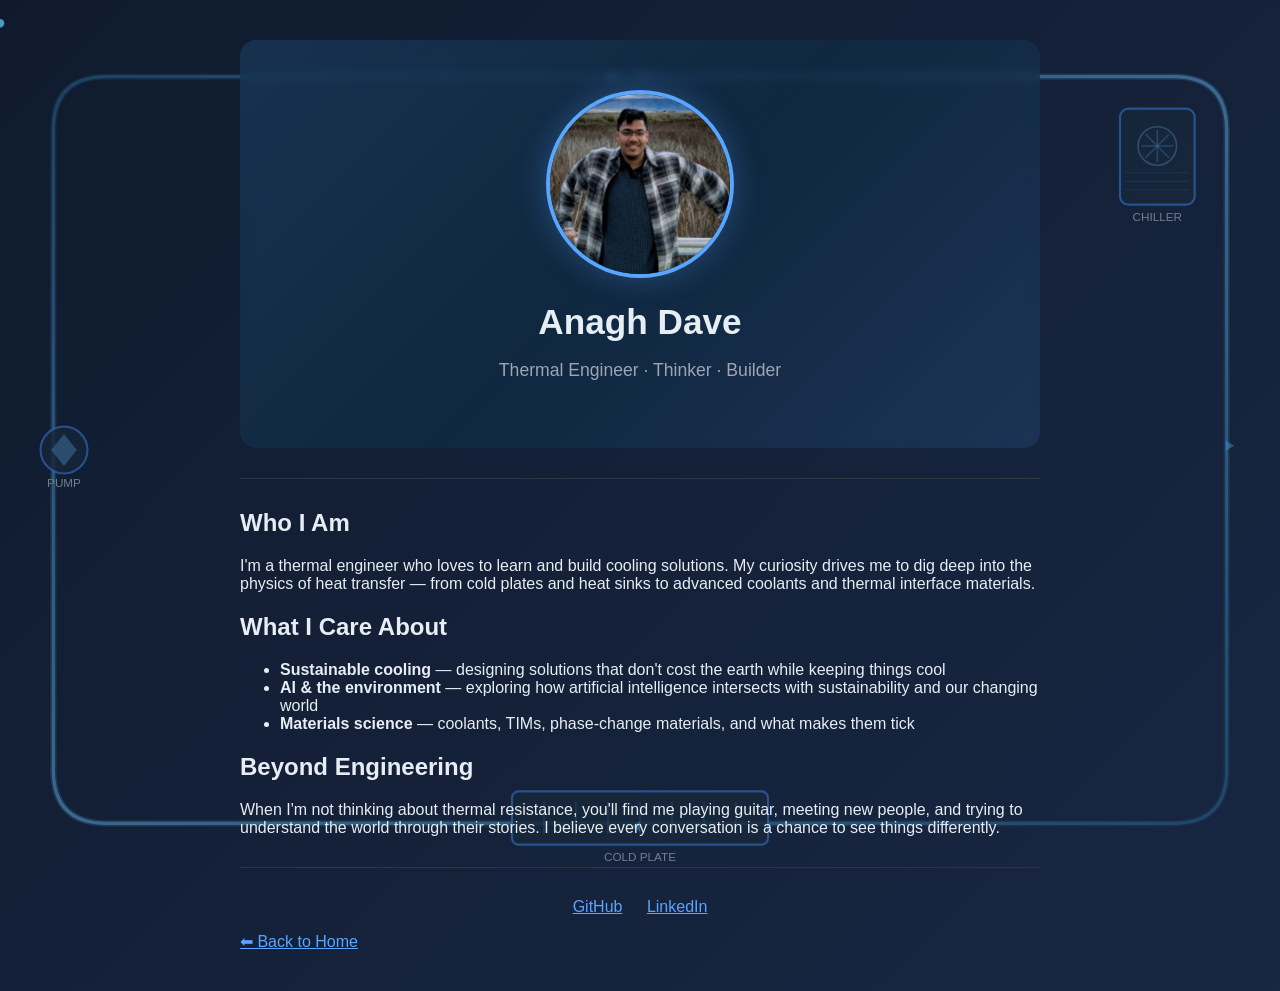
<file: about.html>
<!DOCTYPE html>
<html>
<head>
  <title>About – Cooling Lab</title>
  <link rel="stylesheet" href="style.css">
  <style>
    .about-wrapper {
      position: relative;
      min-height: 100vh;
    }
    .coolant-bg {
      position: fixed;
      top: 0;
      left: 0;
      width: 100%;
      height: 100%;
      z-index: 0;
      opacity: 0.7;
      pointer-events: none;
    }
    .about-wrapper article {
      position: relative;
      z-index: 1;
    }
  </style>
</head>

<body>
<div class="about-wrapper">
  <img src="coolant-loop.svg" class="coolant-bg" alt="">

<article>

  <div style="text-align:center; margin-bottom:30px; padding:50px 20px; background:linear-gradient(135deg, rgba(26,58,92,0.7), rgba(15,43,68,0.7), rgba(31,58,95,0.7)); border-radius:16px; backdrop-filter:blur(5px);">
    <img src="anagh.jpg" alt="Anagh Dave" style="width:180px; height:180px; border-radius:50%; object-fit:cover; border:4px solid #58a6ff; box-shadow:0 0 30px rgba(88,166,255,0.3);">
    <h1 style="margin-top:20px; margin-bottom:5px;">Anagh Dave</h1>
    <p style="color:#9da5b4; font-size:1.1rem;">Thermal Engineer · Thinker · Builder</p>
  </div>

  <hr style="border:none; border-top:1px solid #30363d; margin:30px 0;">

  <h2>Who I Am</h2>
  <p>
    I'm a thermal engineer who loves to learn and build cooling solutions. My curiosity drives me to dig deep
    into the physics of heat transfer — from cold plates and heat sinks to advanced coolants and thermal
    interface materials.
  </p>

  <h2>What I Care About</h2>
  <ul>
    <li><strong>Sustainable cooling</strong> — designing solutions that don't cost the earth while keeping things cool</li>
    <li><strong>AI & the environment</strong> — exploring how artificial intelligence intersects with sustainability and our changing world</li>
    <li><strong>Materials science</strong> — coolants, TIMs, phase-change materials, and what makes them tick</li>
  </ul>

  <h2>Beyond Engineering</h2>
  <p>
    When I'm not thinking about thermal resistance, you'll find me playing guitar, meeting new people,
    and trying to understand the world through their stories. I believe every conversation is a chance
    to see things differently.
  </p>

  <hr style="border:none; border-top:1px solid #30363d; margin:30px 0;">

  <p style="text-align:center;">
    <a href="https://github.com/Ubuntu805" style="color:#58a6ff; margin:0 10px;">GitHub</a>
    <a href="https://linkedin.com/in/" style="color:#58a6ff; margin:0 10px;">LinkedIn</a>
  </p>

  <a href="index.html">⬅ Back to Home</a>

</article>
</div>
</body>
</html>
</file>
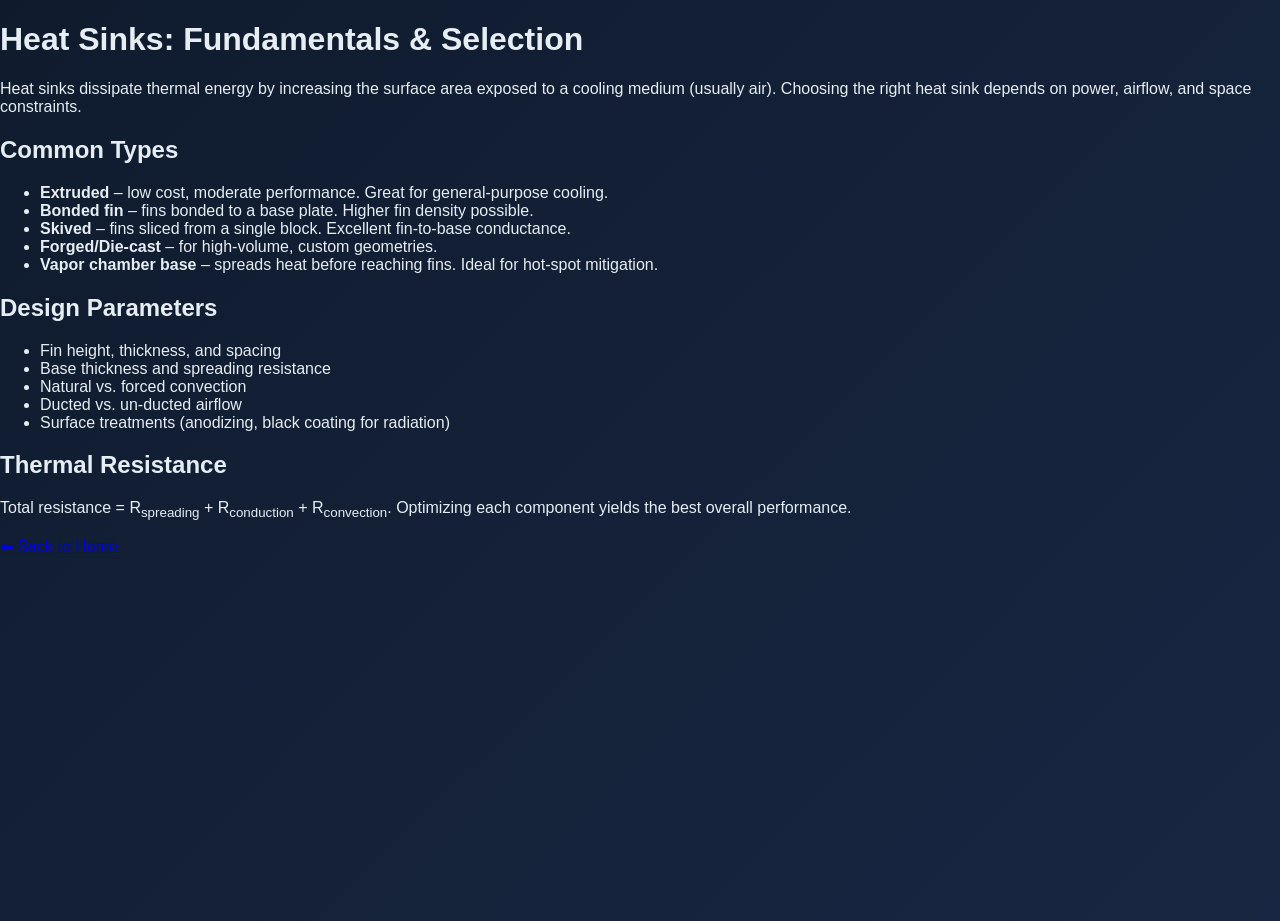
<file: heat-sinks.html>
<!DOCTYPE html>
<html>
<head>
  <title>Heat Sinks – Cooling Lab</title>
  <link rel="stylesheet" href="style.css">
</head>

<body>

  <h1>Heat Sinks: Fundamentals & Selection</h1>

  <p>
    Heat sinks dissipate thermal energy by increasing the surface area exposed to a cooling medium (usually air).
    Choosing the right heat sink depends on power, airflow, and space constraints.
  </p>

  <h2>Common Types</h2>
  <ul>
    <li><strong>Extruded</strong> – low cost, moderate performance. Great for general-purpose cooling.</li>
    <li><strong>Bonded fin</strong> – fins bonded to a base plate. Higher fin density possible.</li>
    <li><strong>Skived</strong> – fins sliced from a single block. Excellent fin-to-base conductance.</li>
    <li><strong>Forged/Die-cast</strong> – for high-volume, custom geometries.</li>
    <li><strong>Vapor chamber base</strong> – spreads heat before reaching fins. Ideal for hot-spot mitigation.</li>
  </ul>

  <h2>Design Parameters</h2>
  <ul>
    <li>Fin height, thickness, and spacing</li>
    <li>Base thickness and spreading resistance</li>
    <li>Natural vs. forced convection</li>
    <li>Ducted vs. un-ducted airflow</li>
    <li>Surface treatments (anodizing, black coating for radiation)</li>
  </ul>

  <h2>Thermal Resistance</h2>
  <p>
    Total resistance = R<sub>spreading</sub> + R<sub>conduction</sub> + R<sub>convection</sub>.
    Optimizing each component yields the best overall performance.
  </p>

  <a href="index.html">⬅ Back to Home</a>

</body>
</html>
</file>
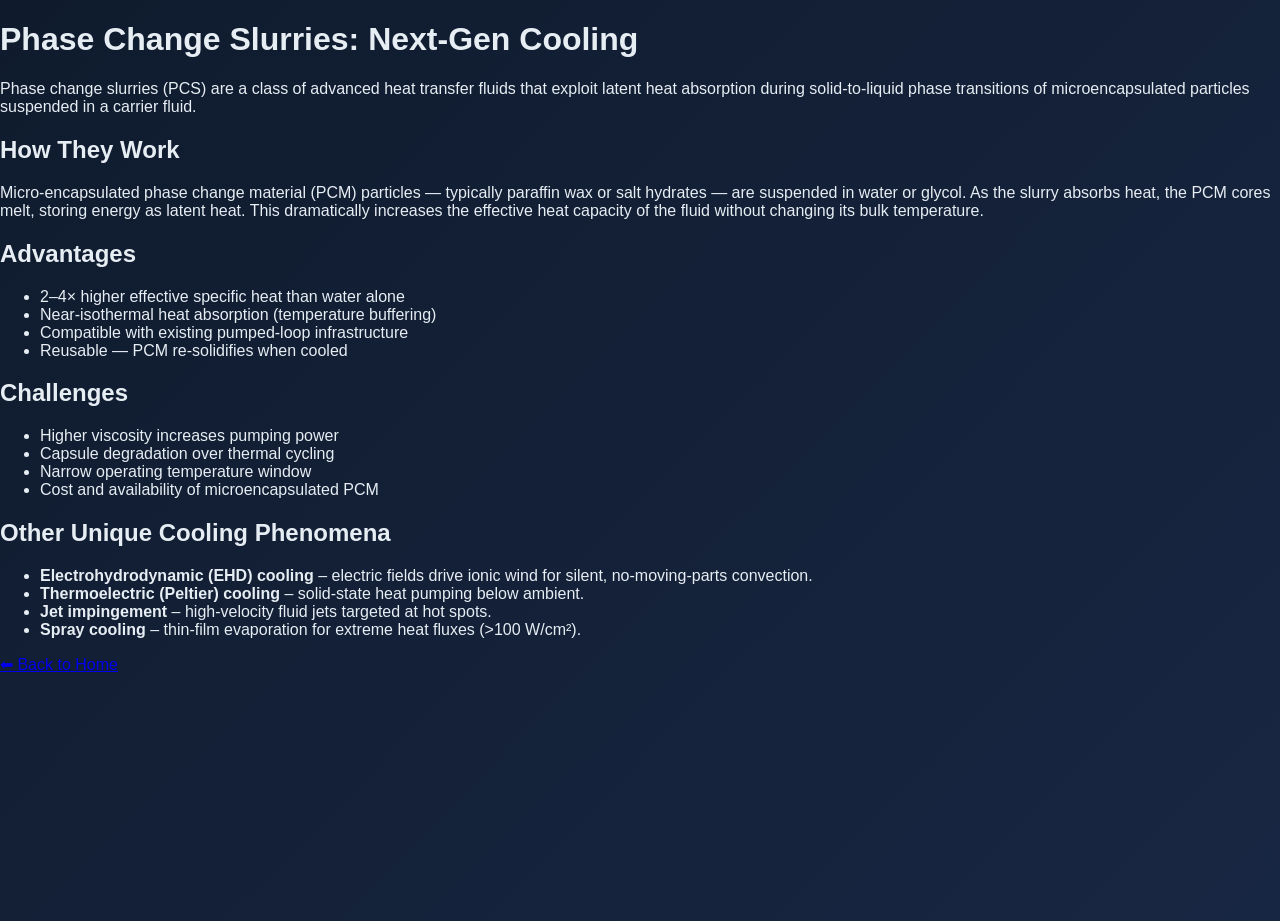
<file: phase-change-slurries.html>
<!DOCTYPE html>
<html>
<head>
  <title>Phase Change Slurries – Cooling Lab</title>
  <link rel="stylesheet" href="style.css">
</head>

<body>

  <h1>Phase Change Slurries: Next-Gen Cooling</h1>

  <p>
    Phase change slurries (PCS) are a class of advanced heat transfer fluids that exploit latent heat
    absorption during solid-to-liquid phase transitions of microencapsulated particles suspended in a carrier fluid.
  </p>

  <h2>How They Work</h2>
  <p>
    Micro-encapsulated phase change material (PCM) particles — typically paraffin wax or salt hydrates —
    are suspended in water or glycol. As the slurry absorbs heat, the PCM cores melt, storing energy
    as latent heat. This dramatically increases the effective heat capacity of the fluid without
    changing its bulk temperature.
  </p>

  <h2>Advantages</h2>
  <ul>
    <li>2–4× higher effective specific heat than water alone</li>
    <li>Near-isothermal heat absorption (temperature buffering)</li>
    <li>Compatible with existing pumped-loop infrastructure</li>
    <li>Reusable — PCM re-solidifies when cooled</li>
  </ul>

  <h2>Challenges</h2>
  <ul>
    <li>Higher viscosity increases pumping power</li>
    <li>Capsule degradation over thermal cycling</li>
    <li>Narrow operating temperature window</li>
    <li>Cost and availability of microencapsulated PCM</li>
  </ul>

  <h2>Other Unique Cooling Phenomena</h2>
  <ul>
    <li><strong>Electrohydrodynamic (EHD) cooling</strong> – electric fields drive ionic wind for silent, no-moving-parts convection.</li>
    <li><strong>Thermoelectric (Peltier) cooling</strong> – solid-state heat pumping below ambient.</li>
    <li><strong>Jet impingement</strong> – high-velocity fluid jets targeted at hot spots.</li>
    <li><strong>Spray cooling</strong> – thin-film evaporation for extreme heat fluxes (>100 W/cm²).</li>
  </ul>

  <a href="index.html">⬅ Back to Home</a>

</body>
</html>
</file>
<file: style.css>
body {
  margin: 0;
  font-family: Arial, sans-serif;
  color: #e6edf3;
  background: linear-gradient(-45deg, #0d1117, #1a1f3a, #1b2a4a, #0f1b2d);
  background-size: 400% 400%;
  animation: gradientShift 15s ease infinite;
  min-height: 100vh;
}

@keyframes gradientShift {
  0% { background-position: 0% 50%; }
  50% { background-position: 100% 50%; }
  100% { background-position: 0% 50%; }
}

/* HOME PAGE BACKGROUND */
.home-page {
  animation: none;
}

.video-bg {
  position: fixed;
  top: 0;
  left: 0;
  width: 100%;
  height: 100%;
  object-fit: cover;
  z-index: 0;
}

.video-overlay {
  position: fixed;
  top: 0;
  left: 0;
  width: 100%;
  height: 100%;
  background: rgba(13, 17, 23, 0.2);
  z-index: 1;
  pointer-events: none;
}

.home-page > *:not(.video-bg):not(.video-overlay) {
  position: relative;
  z-index: 2;
}

/* HERO */
.hero {
  text-align: center;
  padding: 80px 20px;
  background: transparent;
}

.hero h1 {
  font-size: 3rem;
  margin-bottom: 10px;
}

.hero p {
  color: #9da5b4;
}

/* POSTS GRID */
.posts {
  display: flex;
  flex-wrap: wrap;
  gap: 20px;
  justify-content: center;
  padding: 40px;
  max-width: 1200px;
  margin: 0 auto;
}

/* CARD */
.card {
  background: rgba(22,27,34,0.8);
  backdrop-filter: blur(10px);
  border: 1px solid rgba(48,54,61,0.5);
  border-radius: 10px;
  width: 300px;
  padding: 15px;
  transition: transform 0.2s, box-shadow 0.2s;
}

.card:hover {
  transform: translateY(-5px);
  box-shadow: 0 8px 25px rgba(88,166,255,0.15);
}

.card img {
  width: 100%;
  border-radius: 8px;
}

.card h2 {
  margin-top: 10px;
}

.card p {
  color: #9da5b4;
}

/* ARTICLE HERO IMAGE */
.article-hero {
  width: 100%;
  max-height: 350px;
  object-fit: cover;
  border-radius: 10px;
  margin: 20px 0;
}

/* INLINE FIGURE */
.figure {
  margin: 30px 0;
  text-align: center;
}

.figure img {
  width: 100%;
  max-width: 700px;
  border-radius: 8px;
}

.figure figcaption {
  color: #9da5b4;
  font-size: 0.9rem;
  margin-top: 8px;
  font-style: italic;
}

/* ARTICLE BODY */
article {
  max-width: 800px;
  margin: 0 auto;
  padding: 40px 20px;
}

article h1 {
  font-size: 2.2rem;
  margin-bottom: 10px;
}

article a {
  color: #58a6ff;
}

/* THERMAL STACK */
.stack-section {
  text-align: center;
  padding: 60px 20px 40px;
  position: relative;
  z-index: 2;
}

.stack-title {
  font-size: 2rem;
  margin-bottom: 5px;
  letter-spacing: 1px;
}

.stack-subtitle {
  color: #9da5b4;
  font-size: 0.95rem;
  margin-bottom: 35px;
}

.stack-container {
  display: flex;
  align-items: stretch;
  justify-content: center;
  max-width: 700px;
  margin: 0 auto;
  gap: 18px;
}

.stack-arrow {
  position: relative;
  width: 40px;
  flex-shrink: 0;
  display: flex;
  align-items: center;
}

.arrow-label {
  position: absolute;
  left: 50%;
  transform: translateX(-50%);
  font-size: 0.65rem;
  font-weight: bold;
  letter-spacing: 2px;
  text-transform: uppercase;
}

.arrow-label-top {
  top: -22px;
  color: #4fc3f7;
}

.arrow-label-bottom {
  bottom: -22px;
  color: #e74c3c;
}

.stack-layers {
  display: flex;
  flex-direction: column;
  gap: 0;
  flex: 1;
}

.stack-layer {
  display: flex;
  align-items: center;
  padding: 22px 24px;
  text-decoration: none;
  color: #e6edf3;
  border: 1px solid rgba(48,54,61,0.6);
  transition: transform 0.2s, box-shadow 0.25s, border-color 0.25s;
  cursor: pointer;
}

.stack-layer:first-child {
  border-radius: 14px 14px 0 0;
}

.stack-layer:last-child {
  border-radius: 0 0 14px 14px;
}

.stack-layer + .stack-layer {
  border-top: none;
}

.stack-layer:hover {
  transform: translateX(6px);
  box-shadow: 0 4px 20px rgba(88,166,255,0.2);
  border-color: rgba(88,166,255,0.5);
  z-index: 1;
}

.layer-coldplate {
  background: linear-gradient(135deg, rgba(25,118,210,0.35), rgba(21,101,192,0.2));
}

.layer-tim {
  background: linear-gradient(135deg, rgba(56,142,60,0.3), rgba(46,125,50,0.18));
}

.layer-chip {
  background: linear-gradient(135deg, rgba(230,74,25,0.35), rgba(191,54,12,0.2));
}

.layer-smt {
  background: linear-gradient(135deg, rgba(142,36,170,0.3), rgba(106,27,154,0.18));
}

.layer-icon {
  font-size: 1.8rem;
  margin-right: 18px;
  flex-shrink: 0;
}

.layer-content {
  text-align: left;
  flex: 1;
}

.layer-content h3 {
  margin: 0 0 4px;
  font-size: 1.1rem;
}

.layer-content p {
  margin: 0;
  color: #9da5b4;
  font-size: 0.85rem;
}

.layer-arrow {
  font-size: 1.4rem;
  color: #58a6ff;
  margin-left: 14px;
  opacity: 0;
  transform: translateX(-5px);
  transition: opacity 0.2s, transform 0.2s;
}

.stack-layer:hover .layer-arrow {
  opacity: 1;
  transform: translateX(0);
}

@media (max-width: 600px) {
  .stack-container {
    flex-direction: column;
    align-items: center;
  }
  .stack-arrow {
    display: none;
  }
  .stack-layer {
    padding: 16px;
  }
}

/* UNDER CONSTRUCTION BANNER */
.under-construction {
  position: relative;
  z-index: 10;
  text-align: center;
  padding: 10px 16px;
  font-weight: bold;
  letter-spacing: 0.5px;
  color: #1a1a1a;
  background: repeating-linear-gradient(
    45deg,
    #ffce3a,
    #ffce3a 20px,
    #1a1a1a 20px,
    #1a1a1a 40px
  );
  text-shadow: 0 0 6px rgba(255,255,255,0.9), 0 0 2px #fff;
}

/* COOLANT SIMULATOR CALL-TO-ACTION (tab-style, attention glow) */
.sim-cta {
  display: inline-block;
  margin-top: 14px;
  padding: 12px 24px;
  font-size: 1.05rem;
  font-weight: bold;
  letter-spacing: 0.3px;
  color: #e6edf3;
  text-decoration: none;
  border-radius: 12px;
  background: linear-gradient(135deg, rgba(22,27,34,0.92), rgba(13,40,66,0.92));
  border: 1px solid #4fc3f7;
  box-shadow: 0 0 16px rgba(79, 195, 247, 0.45);
  animation: simGlow 2.2s ease-in-out infinite;
  transition: transform 0.15s ease, box-shadow 0.2s ease, border-color 0.2s ease;
}

.sim-cta:hover {
  transform: translateY(-2px);
  border-color: #7fdcff;
  box-shadow: 0 0 26px rgba(79, 195, 247, 0.85);
}

@keyframes simGlow {
  0%, 100% { box-shadow: 0 0 12px rgba(79, 195, 247, 0.4); }
  50% { box-shadow: 0 0 24px rgba(79, 195, 247, 0.8); }
}

/* ABOUT ME CALL-TO-ACTION (tab-style, calmer) */
.about-cta {
  display: inline-block;
  margin-top: 14px;
  margin-right: 12px;
  padding: 12px 24px;
  font-size: 1.05rem;
  font-weight: bold;
  letter-spacing: 0.3px;
  color: #e6edf3;
  text-decoration: none;
  border-radius: 12px;
  background: linear-gradient(135deg, rgba(22,27,34,0.92), rgba(30,40,70,0.92));
  border: 1px solid rgba(124, 156, 255, 0.7);
  transition: transform 0.15s ease, box-shadow 0.2s ease, border-color 0.2s ease;
}

.about-cta:hover {
  transform: translateY(-2px);
  border-color: #9db4ff;
  box-shadow: 0 0 18px rgba(124, 156, 255, 0.6);
}

@media (prefers-reduced-motion: reduce) {
  .sim-cta { animation: none; }
}

/* COLD PLATES PAGE BACKGROUND */
.cold-plates-page {
  background: none;
  animation: none;
}

.cold-plates-page::before {
  content: "";
  position: fixed;
  inset: 0;
  z-index: -2;
  background: url("bg-cold-plates.jpg") center center / cover no-repeat fixed;
}

.cold-plates-page::after {
  content: "";
  position: fixed;
  inset: 0;
  z-index: -1;
  background: rgba(7, 11, 18, 0.7);
}

.cold-plates-page article {
  position: relative;
  z-index: 1;
  background: rgba(13, 17, 23, 0.78);
  border: 1px solid rgba(48, 54, 61, 0.6);
  border-radius: 14px;
  padding: 40px 32px;
  margin: 40px auto;
  box-shadow: 0 8px 40px rgba(0, 0, 0, 0.5);
}
</file>
